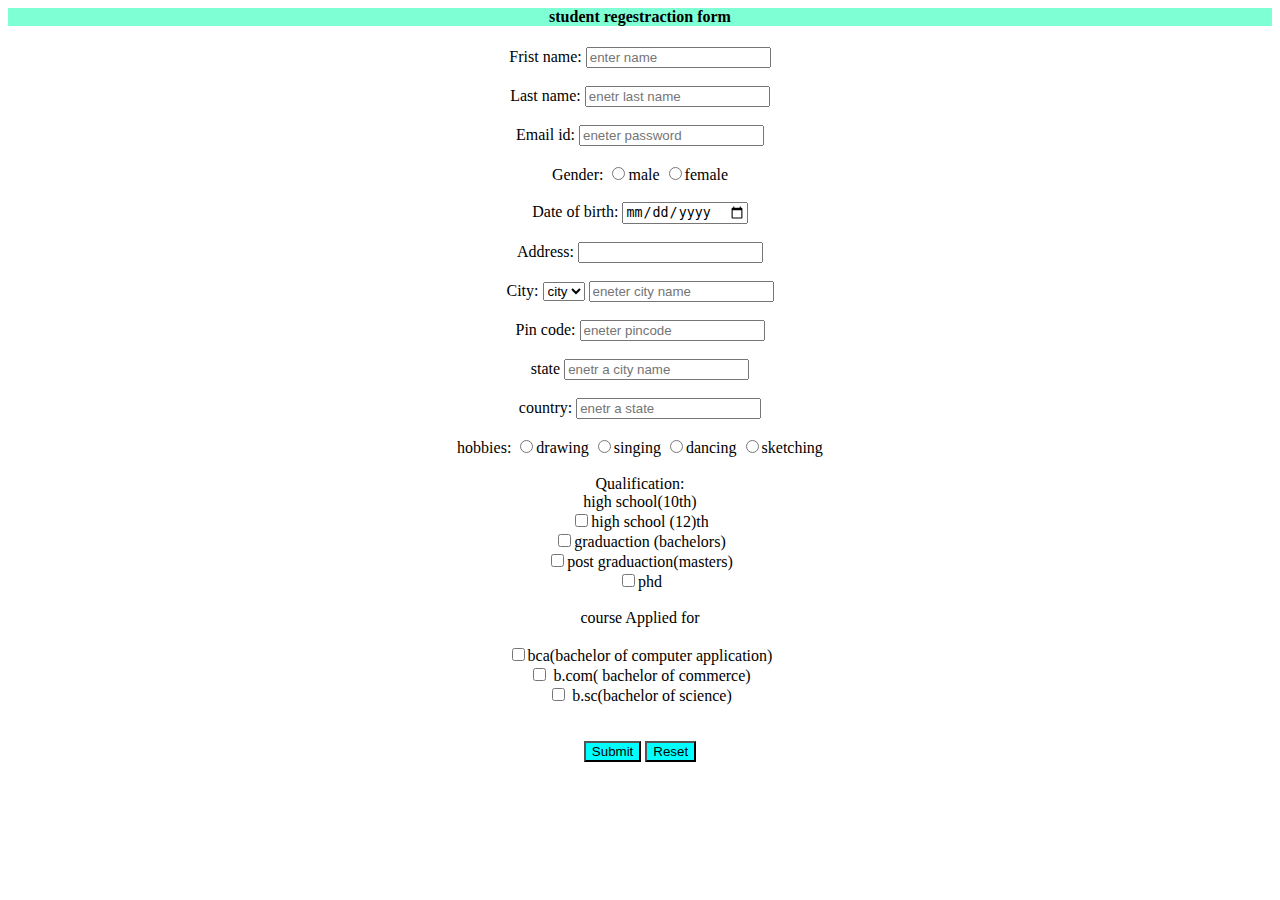
<file: index.html>
<html>
    <head>
        <title></title>
        <h4 style="text-align: center; background-color: aquamarine;">student regestraction form </h4>
<form>
    <label>Frist name:</label>
    <input type="name" placeholder="enter name">
    <br> <br>
    <Label>Last name:</Label>
    <input type = "last name" placeholder="enetr last name">
    <br> <br>
    <label>Email id:</label>
    <input type = "enter a mail id" placeholder="eneter password">
    <br> <br>
    <label>Gender:</label>
    <input type="radio" >male
    <input type="radio" >female
    <br> <br>
    <label>Date of birth:</label>
    <input type=date month year>
    <br> <br>
    <label>Address:</label>
    <input type="text area">
    <br> <br>
    <label>City:</label>
    <select>
        <option> city</option>
    </select>
    <input type="enter a city" placeholder="eneter city name">
    <br> <br>
    <label>Pin code:</label>
    <input type ="enter a degits" placeholder="eneter pincode">
    <br> <br>
    <label>state</label>
    <input type="enter a city" placeholder="enetr a city name">
    <br> <br>
    <label>country:</label>
    <input type="enter a state" placeholder="enetr a state">
    <br> <br>
    <label>hobbies:</label>
    <input type="radio">drawing
    <input type="radio">singing
    <input type="radio">dancing
    <input type="radio">sketching
    <br> <br>
    <label>Qualification:</label>
    <br>
    <type="check box">high school(10th)
    <br>
    <input type="checkbox">high school (12)th
    <br>
    <input type="checkbox">graduaction (bachelors)
    <br>
    <input type="checkbox">post graduaction(masters)
    <br>
    <input type="checkbox">phd
    <br> <br>
    <label>course Applied for</label>
    <br> <br>
    <input type="checkbox">bca(bachelor of computer application)
    <br>
   <input type="checkbox"> b.com( bachelor of commerce)
   <br>
   <input type="checkbox"> b.sc(bachelor of science)
   <br> </br>
   <br>
   <input type="submit" style="background-color: aqua;">   <input type="reset" style="background-color: aqua;">
   </form>
   <style>
    form{
        text-align: center;
        background-image:url("https://c4.wallpaperflare.com/wallpaper/521/641/112/beautiful-smiling-girl-hd-wallpaper-preview.jpg") ;
    }
   </style>
        </head>
</file>
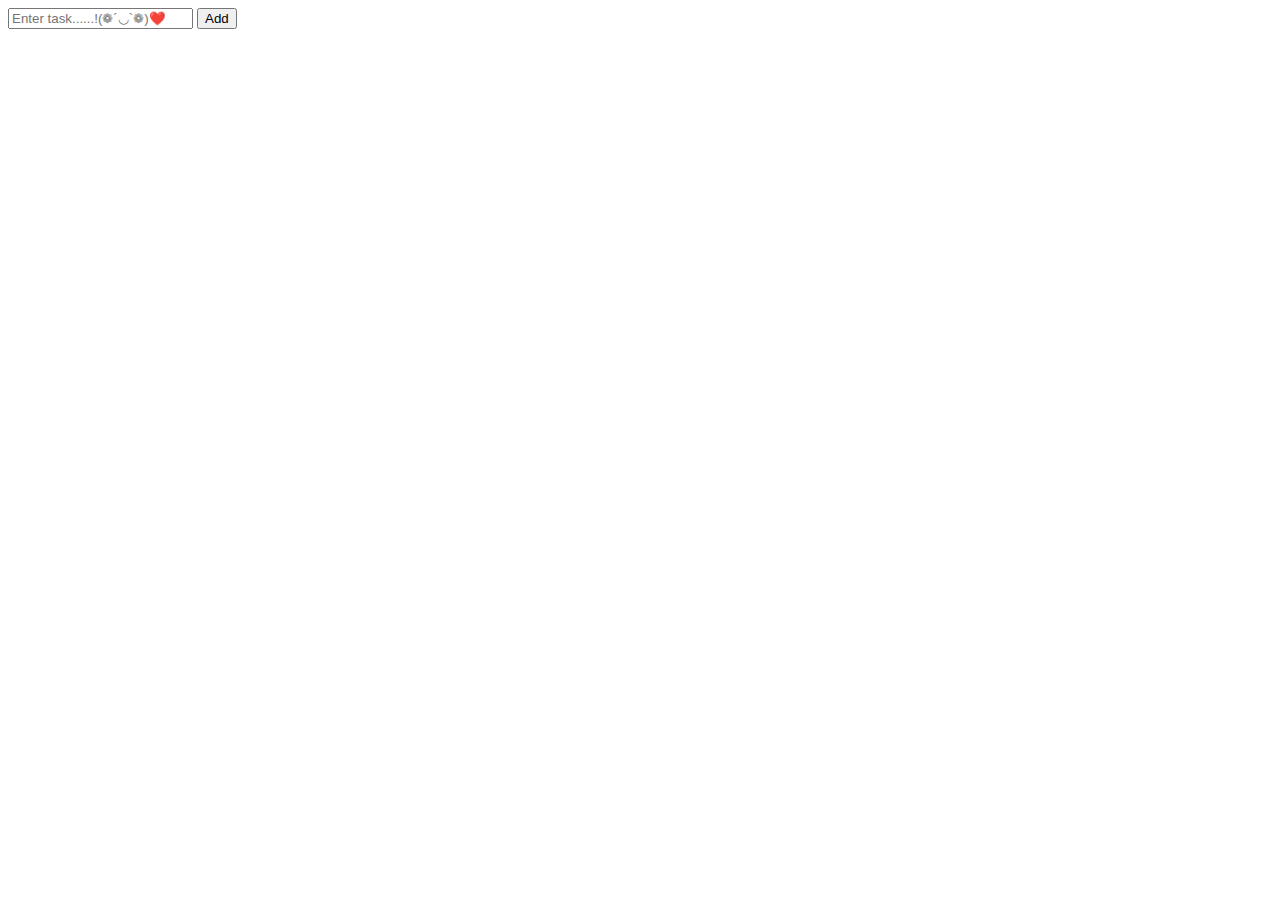
<file: app.html>
<!DOCTYPE html>
<html lang="en">
<head>
  <meta charset="UTF-8">
  <title>To-Do App</title>
  
    
    
</head>
<body>
  <div class="todo-container">
    
    <input type="text" id="taskInput" placeholder="Enter task......!(❁´◡`❁)❤️">
    <button onclick="addTask()">Add</button>
    <ul id="taskList"></ul>
  </div>

  <script>
    function addTask() {
      let input = document.getElementById("taskInput");
      let task = input.value();
      if (task === "") {
        alert("Please enter a task!");
        return;
      }

      let li = document.createElement("li");
      li.innerHTML = {task} <button class="delete-btn" onclick="deleteTask(this)">X</button>;
      document.getElementById("taskList").appendChild(li);

      input.value = ""; 
    }

    function deleteTask(button) {
      button.parentElement.remove();
    }
  </script>
</body>
</html>
</file>
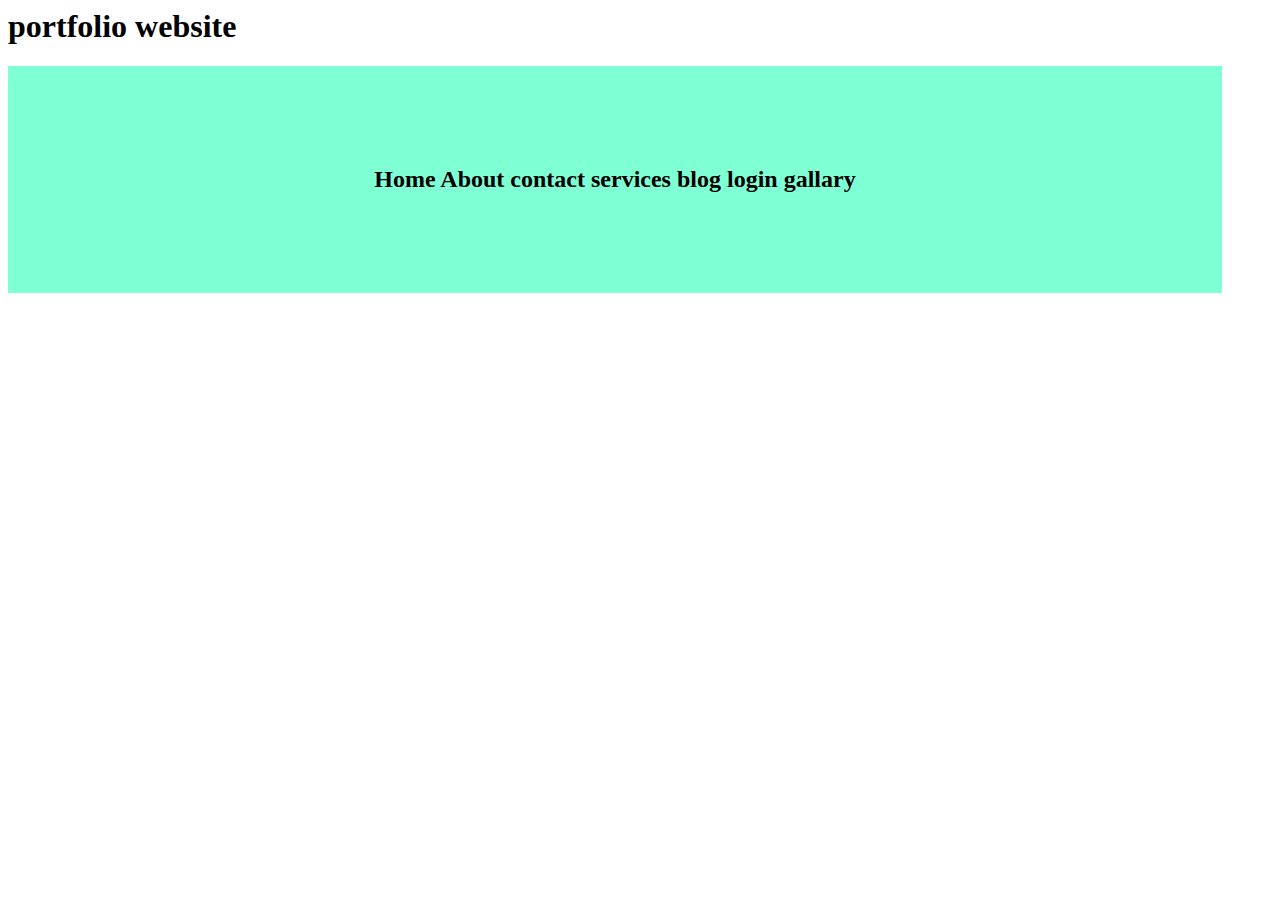
<file: portfolio.html>
<html>
    <head>
        <title>portfilio</title>
        <link rel="stylesheet" href="portfolio.css">
        <body>

<div>
    <h1>portfolio website</h1>
    <h2>Home
        About
        contact
        services
        blog
        login 
        gallary
    </h2>


</div>

        </body>
    </head>
</html>
</file>
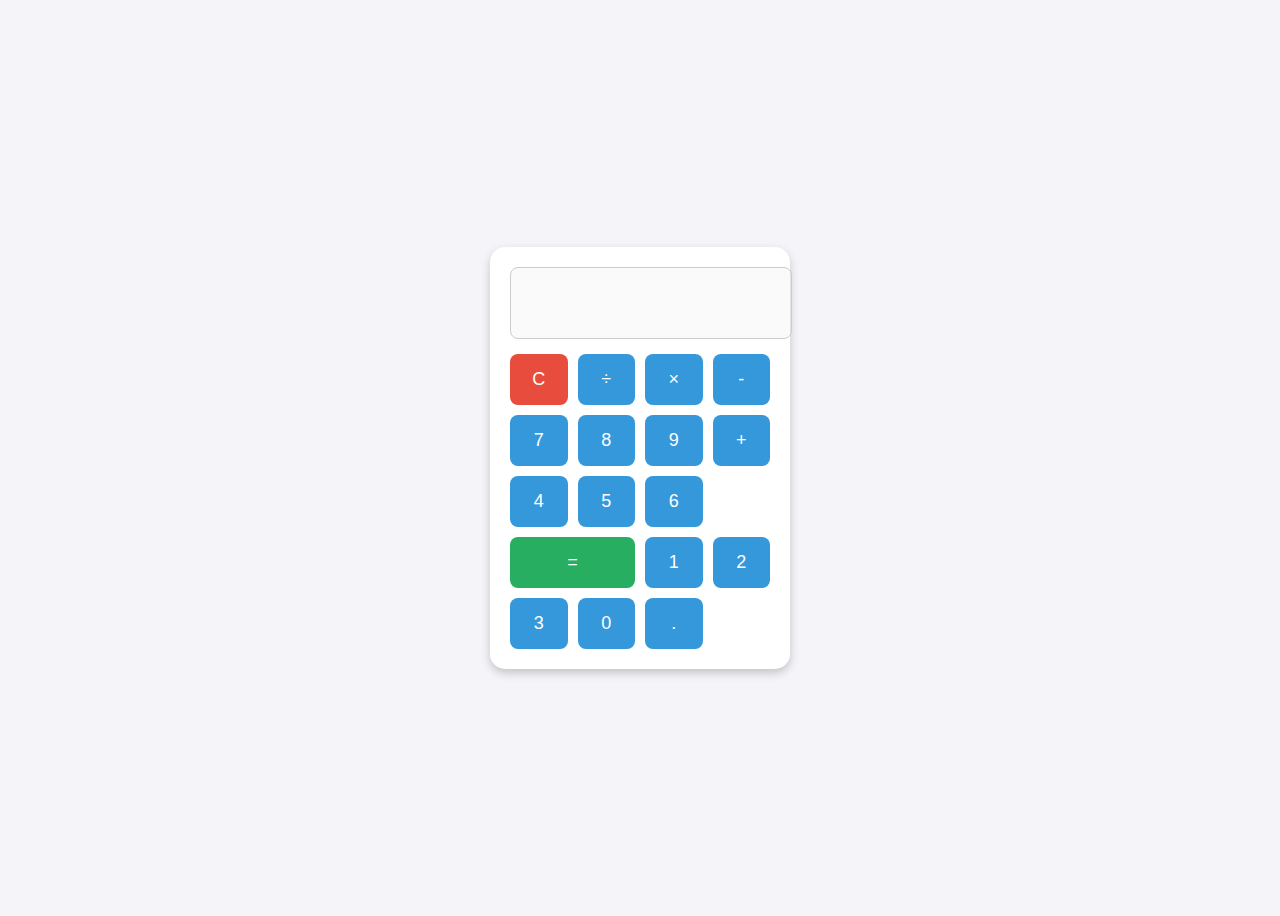
<file: project file.html>
<!DOCTYPE html>
<html lang="en">
<head>
  <meta charset="UTF-8">
  <meta name="viewport" content="width=device-width, initial-scale=1.0">
  <title>Calculator</title>
  <style>
    body {
      display: flex;
      justify-content: center;
      align-items: center;
      height: 100vh;
      background: #f4f4f9;
      font-family: Arial, sans-serif;
    }
    .calculator {
      background: white;
      padding: 20px;
      border-radius: 15px;
      box-shadow: 0px 4px 10px rgba(0,0,0,0.2);
      width: 260px;
    }
    #display {
      width: 100%;
      height: 50px;
      font-size: 22px;
      text-align: right;
      margin-bottom: 15px;
      padding: 10px;
      border-radius: 8px;
      border: 1px solid #ccc;
    }
    .buttons {
      display: grid;
      grid-template-columns: repeat(4, 1fr);
      gap: 10px;
    }
    button {
      padding: 15px;
      font-size: 18px;
      border: none;
      border-radius: 8px;
      cursor: pointer;
      background: #3498db;
      color: white;
      transition: 0.2s;
    }
    button:hover {
      background: #2c80b4;
    }
    .equal {
      grid-column: span 2;
      background: #27ae60;
    }
    .equal:hover {
      background: #1f8f4d;
    }
    .clear {
      background: #e74c3c;
    }
    .clear:hover {
      background: #c0392b;
    }
  </style>
</head>
<body>

  <div class="calculator">
    <input type="text" id="display" disabled>
    <div class="buttons">
      <button onclick="clearDisplay()" class="clear">C</button>
      <button onclick="appendValue('/')">÷</button>
      <button onclick="appendValue('*')">×</button>
      <button onclick="appendValue('-')">-</button>

      <button onclick="appendValue('7')">7</button>
      <button onclick="appendValue('8')">8</button>
      <button onclick="appendValue('9')">9</button>
      <button onclick="appendValue('+')">+</button>

      <button onclick="appendValue('4')">4</button>
      <button onclick="appendValue('5')">5</button>
      <button onclick="appendValue('6')">6</button>
      <button onclick="calculate()" class="equal">=</button>

      <button onclick="appendValue('1')">1</button>
      <button onclick="appendValue('2')">2</button>
      <button onclick="appendValue('3')">3</button>
      <button onclick="appendValue('0')">0</button>
      <button onclick="appendValue('.')">.</button>
    </div>
  </div>

  <script>
    let display = document.getElementById("display");

    function appendValue(value) {
      display.value += value;
    }

    function clearDisplay() {
      display.value = "";
    }

    function calculate() {
      try {
        display.value = eval(display.value);
      } catch {
        display.value = "Error";
      }
    }
  </script>

</body>
</html>
</file>
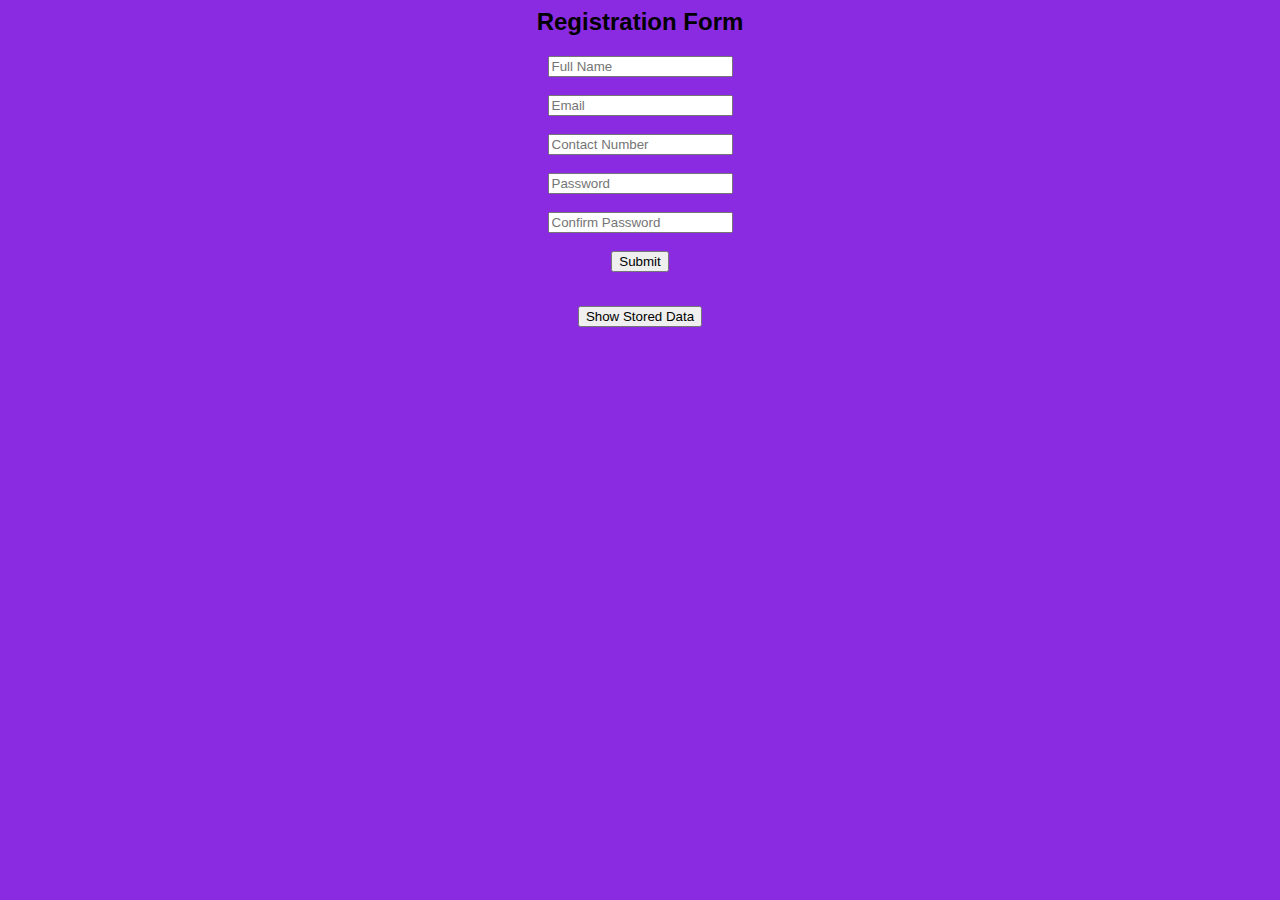
<file: project2.html>
<html>
<head>
  <title>Registration Form with LocalStorage</title>
  <style>
    body{
      text-align: center;
      font-family: 'Franklin Gothic Medium', 'Arial Narrow', Arial, sans-serif;
      background-color: blueviolet;
      background-image: url("https://i.pinimg.com/736x/ee/2f/aa/ee2faa1840e5c3c292643c386ee3a5cf.jpg");
      border-radius: 100px;
      border-image-repeat: repeat;
      
    }
    

  </style>
  <script>
    function saveData(event) {
      event.preventDefault(); 

      let fullname = document.getElementById("fullname").value;
      let email = document.getElementById("email").value;
      let contact = document.getElementById("contact").value;
      let password = document.getElementById("password").value;
      let confirmPassword = document.getElementById("confirmPassword").value;

      if (password !== confirmPassword) {
        alert("Passwords do not match!");
        return;
      }

      
      let user = {
        fullname: fullname,
        email: email,
        contact: contact,
        password: password
      };

     
      localStorage.setItem("user", JSON.stringify(user));
      alert("Data saved successfully!");
    }

    function showData() {
      let storedUser = localStorage.getItem("user");
      if (storedUser) {
        let userObj = JSON.parse(storedUser);
        document.getElementById("output").innerHTML = `
          <b>Full Name:</b> ${userObj.fullname} <br>
          <b>Email:</b> ${userObj.email} <br>
          <b>Contact:</b> ${userObj.contact} <br>
          <b>Password:</b> ${userObj.password}
        `;
      } else {
        document.getElementById("output").innerText = "No user data stored!";
      }
    }
  </script>
</head>
<body>
  <h2>Registration Form</h2>
  <form onsubmit="saveData(event)">
    <input type="text" id="fullname" placeholder="Full Name" required><br><br>
    <input type="email" id="email" placeholder="Email" required><br><br>
    <input type="text" id="contact" placeholder="Contact Number" required><br><br>
    <input type="password" id="password" placeholder="Password" required><br><br>
    <input type="password" id="confirmPassword" placeholder="Confirm Password" required><br><br>
    <button type="submit">Submit</button>
  </form>

  <br>
  <button onclick="showData()">Show Stored Data</button>
  <p id="output"></p>
</body>
</html>
</file>
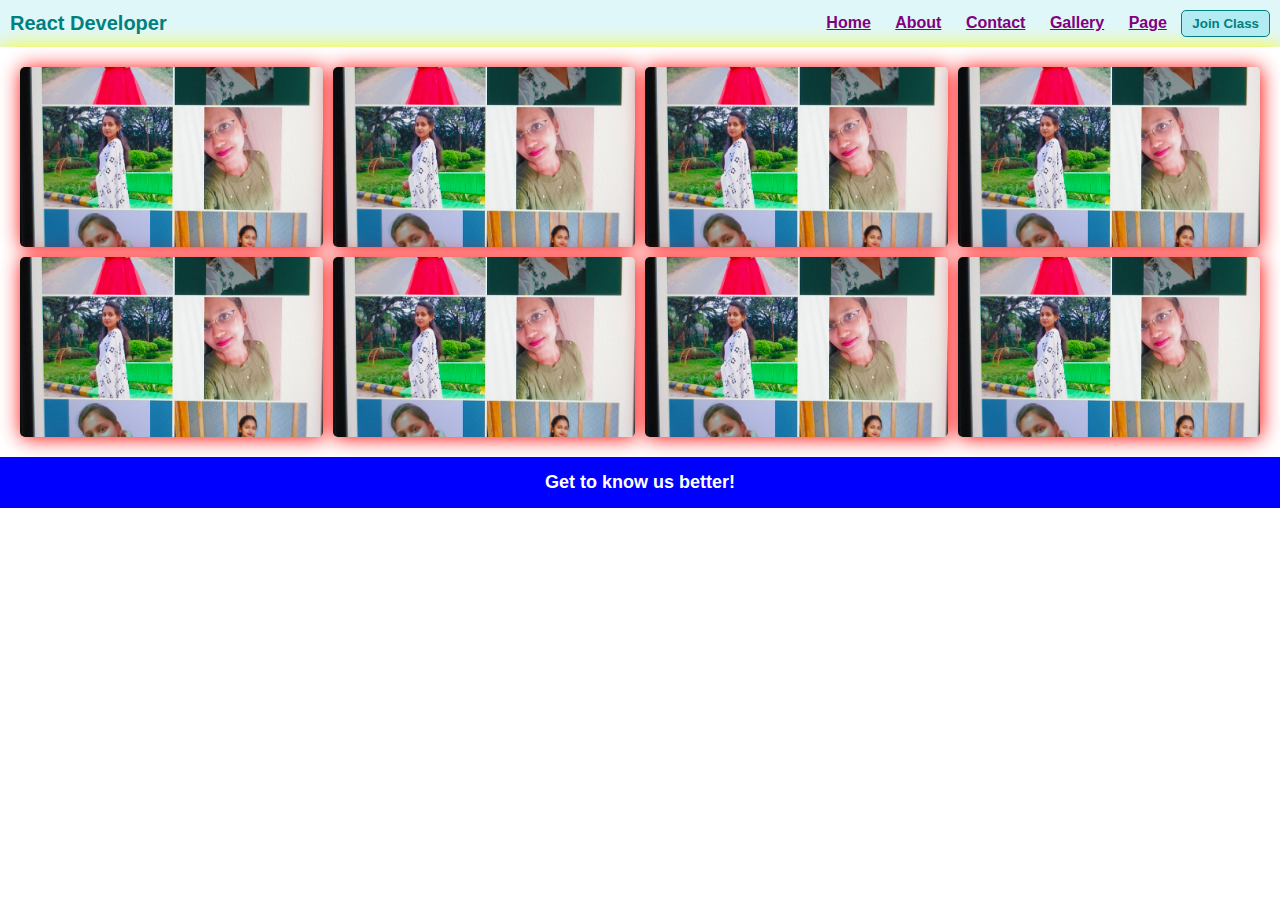
<file: raja.html>
<!DOCTYPE html>
<html lang="en">
<head>
  <meta charset="UTF-8">
  <title>React App</title>
  <style>
    body {
      font-family: Arial, sans-serif;
      margin: 0;
      background-color: #fff;
    }
    header {
      background-color: #e0f7fa;
      padding: 10px;
      text-align: center;
      display: flex;
      justify-content: space-between;
      align-items: center;
    }
    .left-header {
      font-weight: bold;
      color: #000;
      padding-left: 10px;
    }
    .center-header {
      font-size: 20px;
      color: teal;
      font-weight: bold;
    }
    .nav-links a {
      margin: 0 10px;
      text-decoration: underline;
      color: purple;
      font-weight: bold;
    }
    .join-btn {
      background-color: #b2ebf2;
      border: 1px solid teal;
      padding: 5px 10px;
      border-radius: 5px;
      color: teal;
      font-weight: bold;
    }
    .gallery {
      display: grid;
      grid-template-columns: repeat(4, 1fr);
      gap: 10px;
      padding: 20px;
      box-shadow: 1px 1px 20px yellow;
    }
    .gallery img {
      width: 100%;
      height: 180px;
      object-fit: cover;
      border-radius: 5px;
      box-shadow: 1px 1px 20px red;
    }
    .footer {
      background-color: blue;
      color: white;
      text-align: center;
      padding: 15px;
      font-size: 18px;
      font-weight: bold;
    }

    @media (max-width: 768px) {
      .gallery {
        grid-template-columns: repeat(2, 1fr);
      }
    }

    @media (max-width: 480px) {
      .gallery {
        grid-template-columns: 1fr;
      }
    }
  </style>
</head>
<body>

<header>
 <div class="center-header">React Developer</div>
  <div class="nav-links">
    <a href="#">Home</a>
    <a href="#">About</a>
    <a href="#">Contact</a>
    <a href="#">Gallery</a>
    <a href="#">Page</a>
    <button class="join-btn">Join Class</button>
  </div>
</header>

<div class="gallery">
  <img src="IMG_20250728_135729.jpg" alt="img1">
  <img src="IMG_20250728_135729.jpg" alt="img2">
  <img src="IMG_20250728_135729.jpg" alt="img3">
  <img src="IMG_20250728_135729.jpg" alt="img4">
  <img src="IMG_20250728_135729.jpg" alt="img5">
  <img src="IMG_20250728_135729.jpg" alt="img6">
  <img src="IMG_20250728_135729.jpg" alt="img7">
  <img src="IMG_20250728_135729.jpg" alt="img8">
</div>

<div class="footer">Get to know us better!</div>

</body>
</html>
</file>
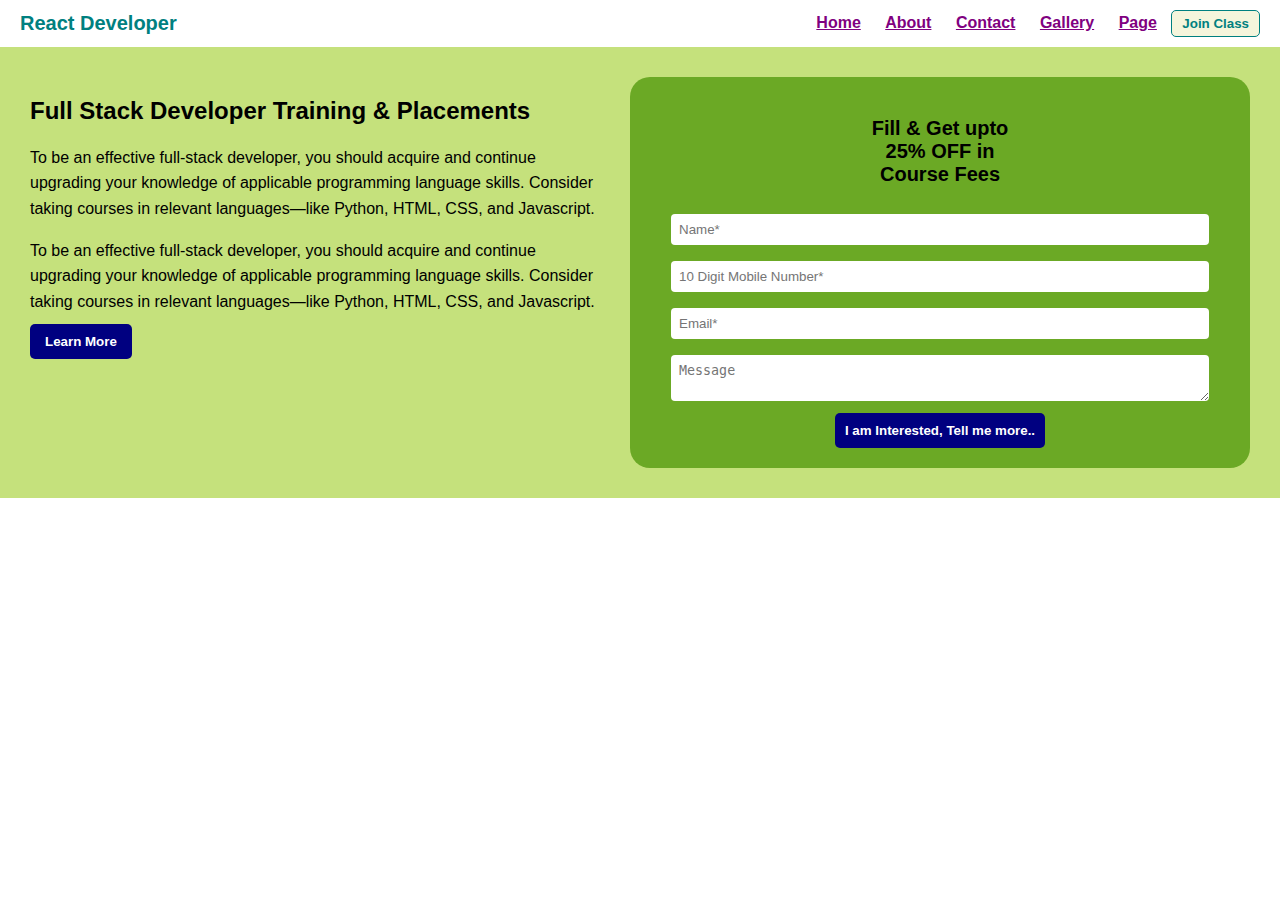
<file: s.html>
<!DOCTYPE html>
<html lang="en">
<head>
  <meta charset="UTF-8">
  <title>React App</title>
  <style>
    body {
      margin: 0;
      font-family: 'Comic Sans MS', sans-serif;
      background-color: white;
    }

    header {
      background-color: white;
      padding: 10px 20px;
      display: flex;
      justify-content: space-between;
      align-items: center;
      flex-wrap: wrap;
    }

    .left-header {
      font-size: 14px;
      color: #000;
    }

    .title {
      font-size: 20px;
      color: teal;
      font-weight: bold;
    }

    nav a {
      margin: 0 10px;
      color: purple;
      font-weight: bold;
      text-decoration: underline;
    }

    .join-btn {
      background-color: beige;
      padding: 5px 10px;
      border: 1px solid teal;
      border-radius: 5px;
      font-weight: bold;
      color: teal;
    }

    .container {
      background-color: #c5e17c;
      padding: 20px;
      display: flex;
      justify-content: space-between;
      flex-wrap: wrap;
    }

    .content, .form-box {
      flex: 1;
      min-width: 300px;
      margin: 10px;
    }

    .content h2 {
      color: black;
    }

    .content p {
      line-height: 1.6;
      margin-bottom: 10px;
    }

    .learn-btn {
      background-color: navy;
      color: white;
      padding: 10px 15px;
      border: none;
      border-radius: 5px;
      font-weight: bold;
    }

    .form-box {
      background-color: #6ba925;
      padding: 20px;
      border-radius: 20px;
      text-align: center;
    }

    .form-box h3 {
      margin-bottom: 20px;
      font-size: 20px;
    }

    input, textarea {
      width: 90%;
      padding: 8px;
      margin: 8px 0;
      border: none;
      border-radius: 4px;
    }

    .submit-btn {
      background-color: navy;
      color: white;
      padding: 10px;
      border: none;
      border-radius: 5px;
      font-weight: bold;
      cursor: pointer;
    }

    @media (max-width: 768px) {
      .container {
        flex-direction: column;
        align-items: center;
      }
    }
  </style>
</head>
<body>

<header>
  <div class="title">React Developer</div>
  <nav>
    <a href="#">Home</a>
    <a href="#">About</a>
    <a href="#">Contact</a>
    <a href="#">Gallery</a>
    <a href="#">Page</a>
    <button class="join-btn">Join Class</button>
  </nav>
</header>

<div class="container">
  <div class="content">
    <h2>Full Stack Developer Training & Placements</h2>
    <p>
      To be an effective full-stack developer, you should acquire and continue upgrading your knowledge of applicable programming language skills. Consider taking courses in relevant languages—like Python, HTML, CSS, and Javascript.
    </p>
    <p>
      To be an effective full-stack developer, you should acquire and continue upgrading your knowledge of applicable programming language skills. Consider taking courses in relevant languages—like Python, HTML, CSS, and Javascript.
    </p>
    <button class="learn-btn">Learn More</button>
  </div>

  <div class="form-box">
    <h3>Fill & Get upto <br>25% OFF in<br> Course Fees</h3>
    <form>
      <input type="text" placeholder="Name*" required><br>
      <input type="text" placeholder="10 Digit Mobile Number*" required><br>
      <input type="email" placeholder="Email*" required><br>
      <textarea placeholder="Message" rows="2"></textarea><br>
      <button class="submit-btn">I am Interested, Tell me more..</button>
    </form>
  </div>
</div>

</body>
</html>
</file>
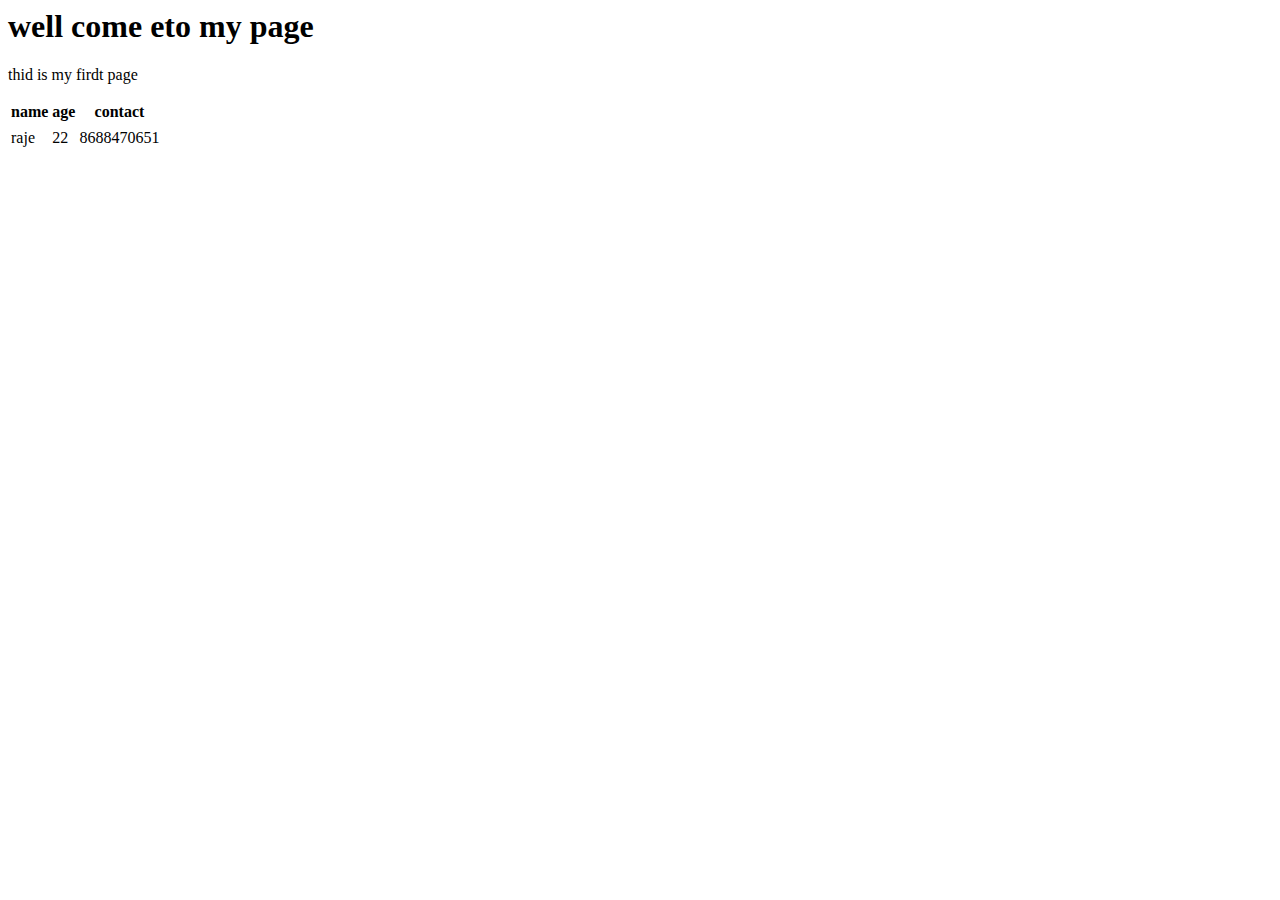
<file: website.html>
<html>
    <head>
        <title>welcome to my page</title>
    </head>
    <body>
        <h1>well come eto my page</h1>
        <p>thid is my firdt page</p>
        <table>
            <thead>
                <tr>
                <th>name</th>
                <th>age</th>
                <th>contact</th>
                </tr>
            </thead>
            <td>
                <tr>
                    <td>raje</td>
                    <td>22</td>
                    <td>8688470651</td>
                </tr>
            </td>
        </table>
    </body>
</html>
</file>
<file: portfolio.css>
h2{
    background-color: aquamarine;
    text-align: center;
    margin-right: 50px;
    padding: 100px;
    background-position: 10px 10px;
}
</file>
